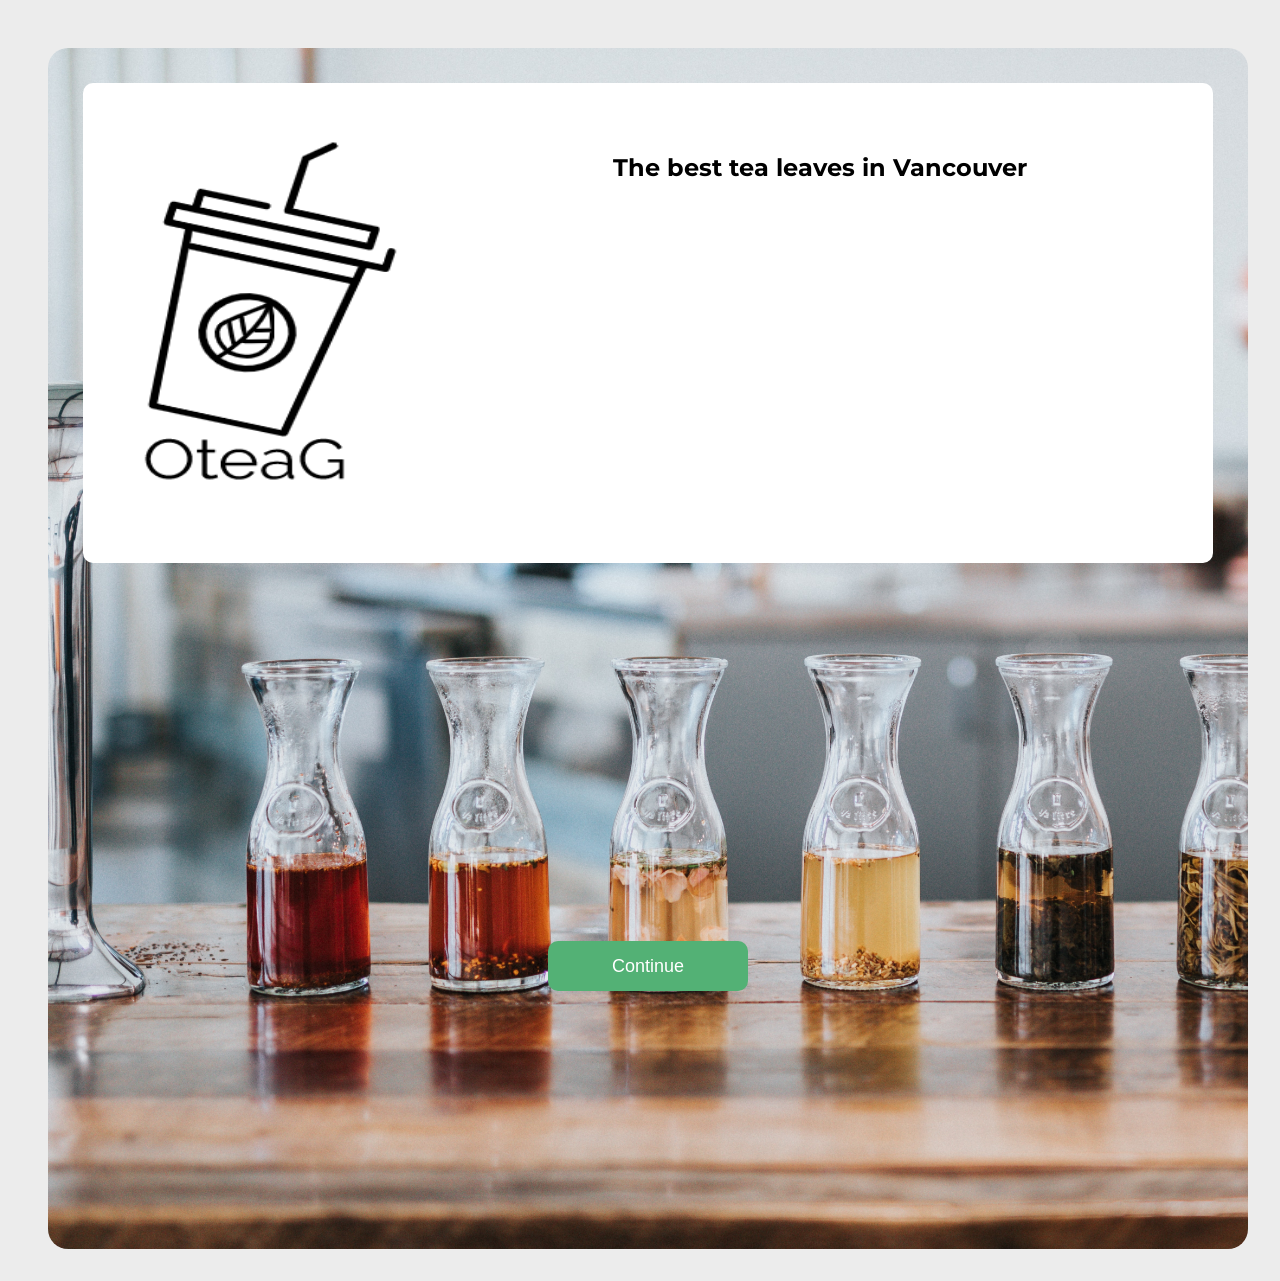
<file: index.html>
<!DOCTYPE html>
<html lang="en">
<head>
    <meta charset="UTF-8">
    <meta name="viewport" content="width=device-width, initial-scale=1.0">
    <title>OteaG</title>
    <link rel="stylesheet" href="indexStyle.css"/>
</head>
<body>
    <div class="wrapper">

        <div class="slogan">
            <img class="logoPic" src="Images/logoBW.png" alt="logoBW" width=50px>
            <h2>The best tea leaves in Vancouver</h2>
        </div>
        
        <form action="products.php">
            <input type="submit" value="Continue">
        </form>
    </div>
</body>
</html>
</file>
<file: indexStyle.css>
@import url('https://fonts.googleapis.com/css2?family=Montserrat:wght@200&display=swap');

html {
    height: 100%;
}

body {
    background-image: url('./Images/moveBackground.png');
    animation-name: move-bg;
    animation: move-bg 50s linear infinite;
    position: fixed;
}

@keyframes move-bg {
    0% {
      background-position: 0px;
    }
    100% {
      background-position: -846px;
    }
}

.wrapper {
    display: grid;
    grid-template-rows: 3fr 1fr;
    background-color: white;
    margin: 40px;
    padding: 15px;
    border-radius: 20px 20px;
    text-align: center;
    font-family: 'Montserrat', sans-serif;
}

.slogan {
    display: grid;
    grid-template-columns: 1fr 2fr;
    text-align: center;
    margin: 20px;
}

input {
    background-color: #53B175;
    color: white;
    height: 50px;
    width: 200px;
    border-radius: 10px 10px;
    margin: 0 auto;
    position: relative;
    font-size: large;
    border:#53B175;
}

img {
    width: 80%;
    height: 80%;
}

@media screen and (min-width: 600px) {
    body {
        width: 100%;
        background-image: none;
        animation: none;
        background-color: #ECECEC;
    }

    .wrapper {
        background-image: url('./Images/home-tea.jpg');
        background-repeat: no-repeat;
        background-size: cover;
        height: auto;
        display: grid;
        grid-template-rows: 2fr 1fr 1fr;
    }

    .slogan {
        grid-row: 1/2;
        background-color: white;
        border-radius: 10px;
        height: 65%;
        padding: 50px;
    }

    form {
        grid-row: 3/4;
    }
}
</file>
